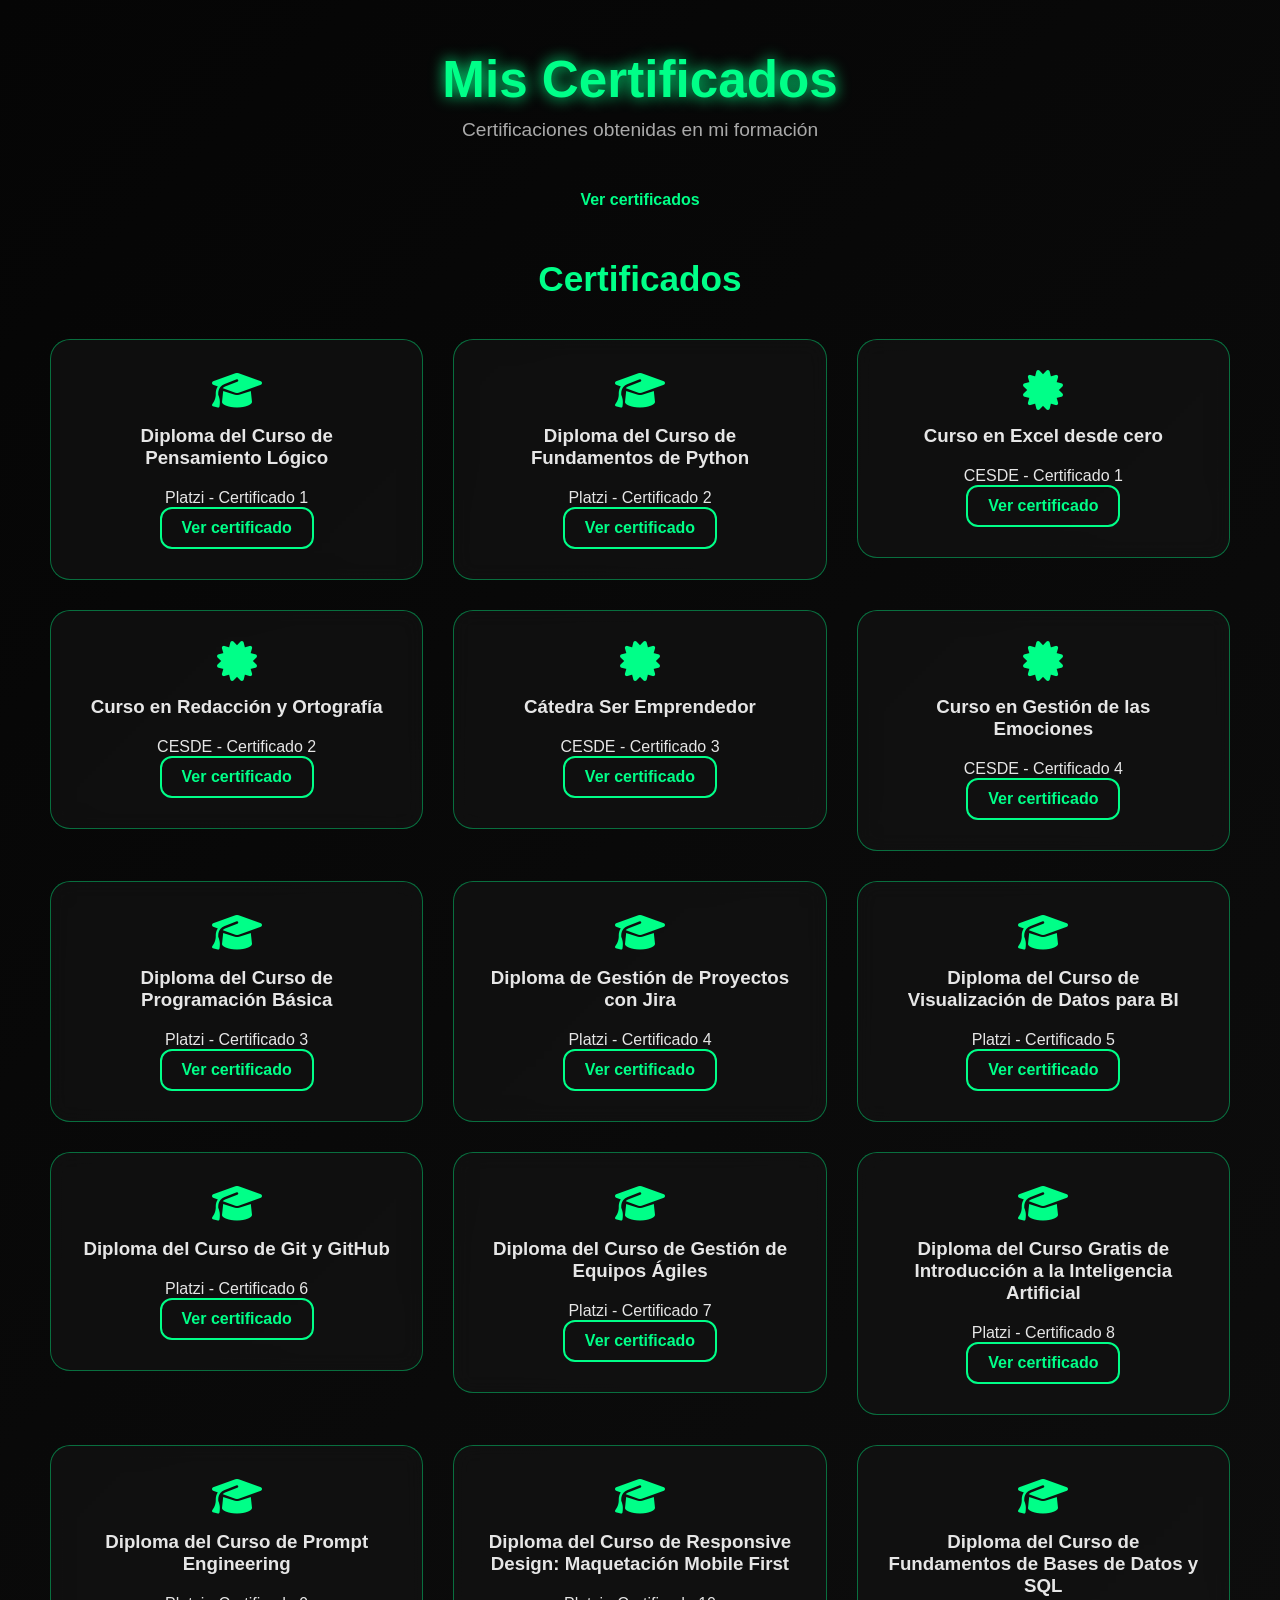
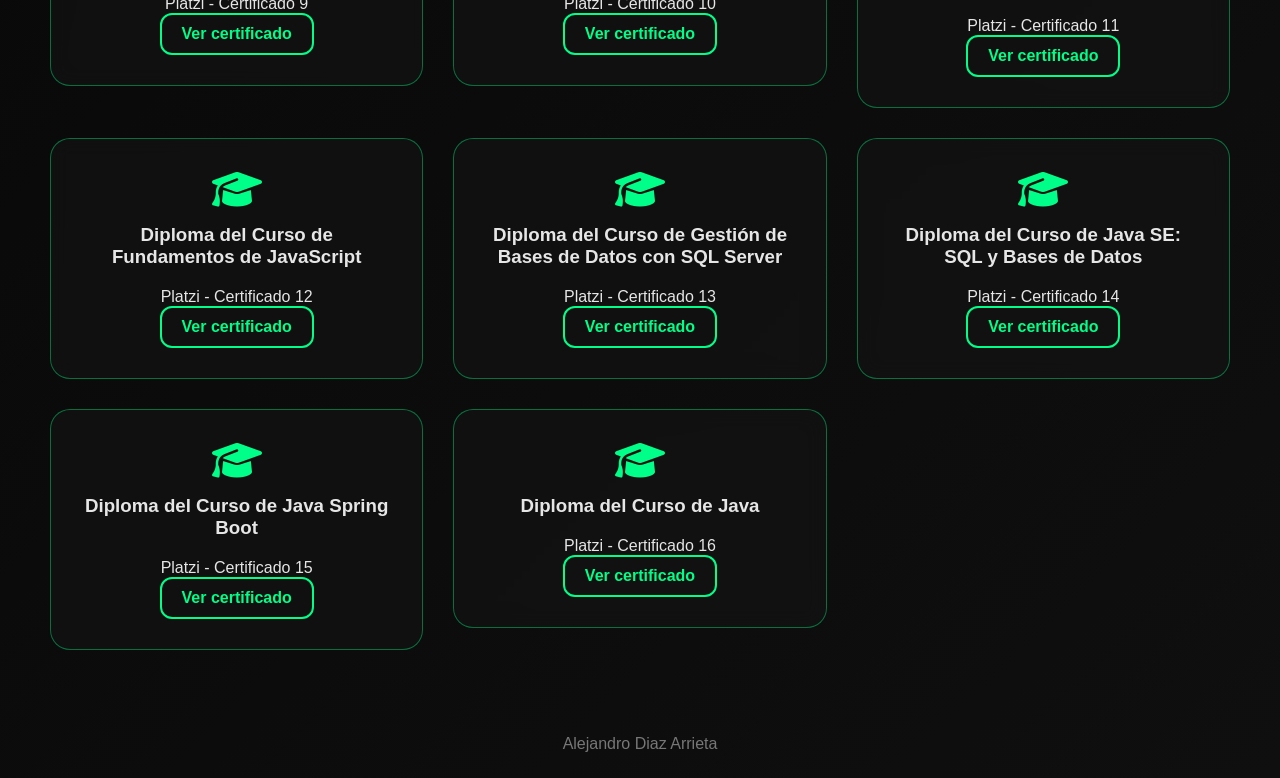
<file: index.html>
<!DOCTYPE html>
<html lang="es">
<head>
    <meta charset="UTF-8">
    <meta name="viewport" content="width=device-width, initial-scale=1.0">
    <meta name="author" content="alejandro diaz arrieta">
    <title>Mis Certificados</title>

    <!-- Favicon -->
    <link rel="icon" type="image/svg+xml" href="./favicon.svg">

    <!-- Estilos -->
    <link rel="stylesheet" href="./certificados.css">
    <link rel="stylesheet" href="https://cdnjs.cloudflare.com/ajax/libs/font-awesome/6.5.0/css/all.min.css">
</head>
<body>

    <header>
        <h1>Mis Certificados</h1>
        <p>Certificaciones obtenidas en mi formación</p>
    </header>

    <nav>
        <a href="#certificados">Ver certificados</a>
    </nav>

    <main>
        <section id="certificados">
            <h2>Certificados</h2>

            <ul class="grid">

                <li>
                    <article class="card">
                        <i class="fa-solid fa-graduation-cap icon"></i>
                        <h3>Diploma del Curso de Pensamiento Lógico</h3>
                        <p>Platzi - Certificado 1</p>
                        <a href="https://platzi.com/p/aldiaz9763/curso/12116-course/diploma/detalle/" target="_blank">
                            Ver certificado
                        </a>
                    </article>
                </li>

                <li>
                    <article class="card">
                        <i class="fa-solid fa-graduation-cap icon"></i>
                        <h3>Diploma del Curso de Fundamentos de Python</h3>
                        <p>Platzi - Certificado 2</p>
                        <a href="https://platzi.com/p/aldiaz9763/curso/12286-course/diploma/detalle/" target="_blank">
                            Ver certificado
                        </a>
                    </article>
                </li>

                <li>
                    <article class="card">
                        <i class="fa-solid fa-certificate icon"></i>
                        <h3>Curso en Excel desde cero</h3>
                        <p>CESDE - Certificado 1</p>
                        <a href="https://edigital.cesde.edu.co/mod/customcert/view.php?id=1686594&downloadown=1" target="_blank">
                            Ver certificado
                        </a>
                    </article>
                </li>

                <li>
                    <article class="card">
                        <i class="fa-solid fa-certificate icon"></i>
                        <h3>Curso en Redacción y Ortografía</h3>
                        <p>CESDE - Certificado 2</p>
                        <a href="https://edigital.cesde.edu.co/mod/customcert/view.php?id=1686546&downloadown=1" target="_blank">
                            Ver certificado
                        </a>
                    </article>
                </li>

                <li>
                    <article class="card">
                        <i class="fa-solid fa-certificate icon"></i>
                        <h3>Cátedra Ser Emprendedor</h3>
                        <p>CESDE - Certificado 3</p>
                        <a href="https://edigital.cesde.edu.co/mod/customcert/view.php?id=1686778&downloadown=1" target="_blank">
                            Ver certificado
                        </a>
                    </article>
                </li>

                <li>
                    <article class="card">
                        <i class="fa-solid fa-certificate icon"></i>
                        <h3>Curso en Gestión de las Emociones</h3>
                        <p>CESDE - Certificado 4</p>
                        <a href="https://edigital.cesde.edu.co/mod/customcert/view.php?id=1686438&downloadown=1" target="_blank">
                            Ver certificado
                        </a>
                    </article>
                </li>

                <li>
                    <article class="card">
                        <i class="fa-solid fa-graduation-cap icon"></i>
                        <h3>Diploma del Curso de Programación Básica</h3>
                        <p>Platzi - Certificado 3</p>
                        <a href="https://platzi.com/p/aldiaz9763/curso/3208-course/diploma/detalle/" target="_blank">
                            Ver certificado
                        </a>
                    </article>
                </li>

                <li>
                    <article class="card">
                        <i class="fa-solid fa-graduation-cap icon"></i>
                        <h3>Diploma de Gestión de Proyectos con Jira</h3>
                        <p>Platzi - Certificado 4</p>
                        <a href="https://platzi.com/p/aldiaz9763/curso/11967-proyectos-jira/diploma/detalle/" target="_blank">
                            Ver certificado
                        </a>
                    </article>
                </li>

                <li>
                    <article class="card">
                        <i class="fa-solid fa-graduation-cap icon"></i>
                        <h3>Diploma del Curso de Visualización de Datos para BI</h3>
                        <p>Platzi - Certificado 5</p>
                        <a href="https://platzi.com/p/aldiaz9763/curso/11124-course/diploma/detalle/">
                            Ver certificado
                        </a>
                    </article>
                </li>

                <li>
                    <article class="card">
                        <i class="fa-solid fa-graduation-cap icon"></i>
                        <h3>Diploma del Curso de Git y GitHub</h3>
                        <p>Platzi - Certificado 6</p>
                        <a href="https://platzi.com/p/aldiaz9763/curso/11059-course/diploma/detalle/">
                            Ver certificado
                        </a>
                    </article>
                </li>

                <li>
                    <article class="card">
                        <i class="fa-solid fa-graduation-cap icon"></i>
                        <h3>Diploma del Curso de Gestión de Equipos Ágiles</h3>
                        <p>Platzi - Certificado 7</p>
                        <a href="https://platzi.com/p/aldiaz9763/curso/4128-course/diploma/detalle/">
                            Ver certificado
                        </a>
                    </article>
                </li>

                <li>
                    <article class="card">
                        <i class="fa-solid fa-graduation-cap icon"></i>
                        <h3>Diploma del Curso Gratis de Introducción a la Inteligencia Artificial</h3>
                        <p>Platzi - Certificado 8</p>
                        <a href="https://platzi.com/p/aldiaz9763/curso/11157-course/diploma/detalle/">
                            Ver certificado
                        </a>
                    </article>
                </li>

                <li>
                    <article class="card">
                        <i class="fa-solid fa-graduation-cap icon"></i>
                        <h3>Diploma del Curso de Prompt Engineering</h3>
                        <p>Platzi - Certificado 9</p>
                        <a href="https://platzi.com/p/aldiaz9763/curso/12323-course/diploma/detalle/">
                            Ver certificado
                        </a>
                    </article>
                </li>

                <li>
                    <article class="card">
                        <i class="fa-solid fa-graduation-cap icon"></i>
                        <h3>Diploma del Curso de Responsive Design: Maquetación Mobile First</h3>
                        <p>Platzi - Certificado 10</p>
                        <a href="https://platzi.com/p/aldiaz9763/curso/12345-course/diploma/detalle/">
                            Ver certificado
                        </a>
                    </article>
                </li>

                <li>
                    <article class="card">
                        <i class="fa-solid fa-graduation-cap icon"></i>
                        <h3>Diploma del Curso de Fundamentos de Bases de Datos y SQL</h3>
                        <p>Platzi - Certificado 11</p>
                        <a href="https://platzi.com/p/aldiaz9763/curso/13017-course/diploma/detalle/">
                            Ver certificado
                        </a>
                    </article>
                </li>

                <li>
                    <article class="card">
                        <i class="fa-solid fa-graduation-cap icon"></i>
                        <h3>Diploma del Curso de Fundamentos de JavaScript</h3>
                        <p>Platzi - Certificado 12</p>
                        <a href="https://platzi.com/p/aldiaz9763/curso/12648-course/diploma/detalle/">
                            Ver certificado
                        </a>
                    </article>
                </li>

                <li>
                    <article class="card">
                        <i class="fa-solid fa-graduation-cap icon"></i>
                        <h3>Diploma del Curso de Gestión de Bases de Datos con SQL Server</h3>
                        <p>Platzi - Certificado 13</p>
                        <a href="https://platzi.com/p/aldiaz9763/curso/12869-sql-server/diploma/detalle/">
                            Ver certificado
                        </a>
                    </article>
                </li>

                <li>
                    <article class="card">
                        <i class="fa-solid fa-graduation-cap icon"></i>
                        <h3>Diploma del Curso de Java SE: SQL y Bases de Datos</h3>
                        <p>Platzi - Certificado 14</p>
                        <a href="https://platzi.com/p/aldiaz9763/curso/8048-java-sql/diploma/detalle/">
                            Ver certificado
                        </a>
                    </article>
                </li>

                <li>
                    <article class="card">
                        <i class="fa-solid fa-graduation-cap icon"></i>
                        <h3>Diploma del Curso de Java Spring Boot</h3>
                        <p>Platzi - Certificado 15</p>
                        <a href="https://platzi.com/p/aldiaz9763/curso/12217-java-spring-boot/diploma/detalle/">
                            Ver certificado
                        </a>
                    </article>
                </li>

                <li>
                    <article class="card">
                        <i class="fa-solid fa-graduation-cap icon"></i>
                        <h3>Diploma del Curso de Java</h3>
                        <p>Platzi - Certificado 16</p>
                        <a href="https://platzi.com/p/aldiaz9763/curso/12199-java/diploma/detalle/">
                            Ver certificado
                        </a>
                    </article>
                </li>

            </ul>
        </section>
    </main>

    <footer>
        <p>Alejandro Diaz Arrieta</p>
    </footer>

</body>
</html>
</file>
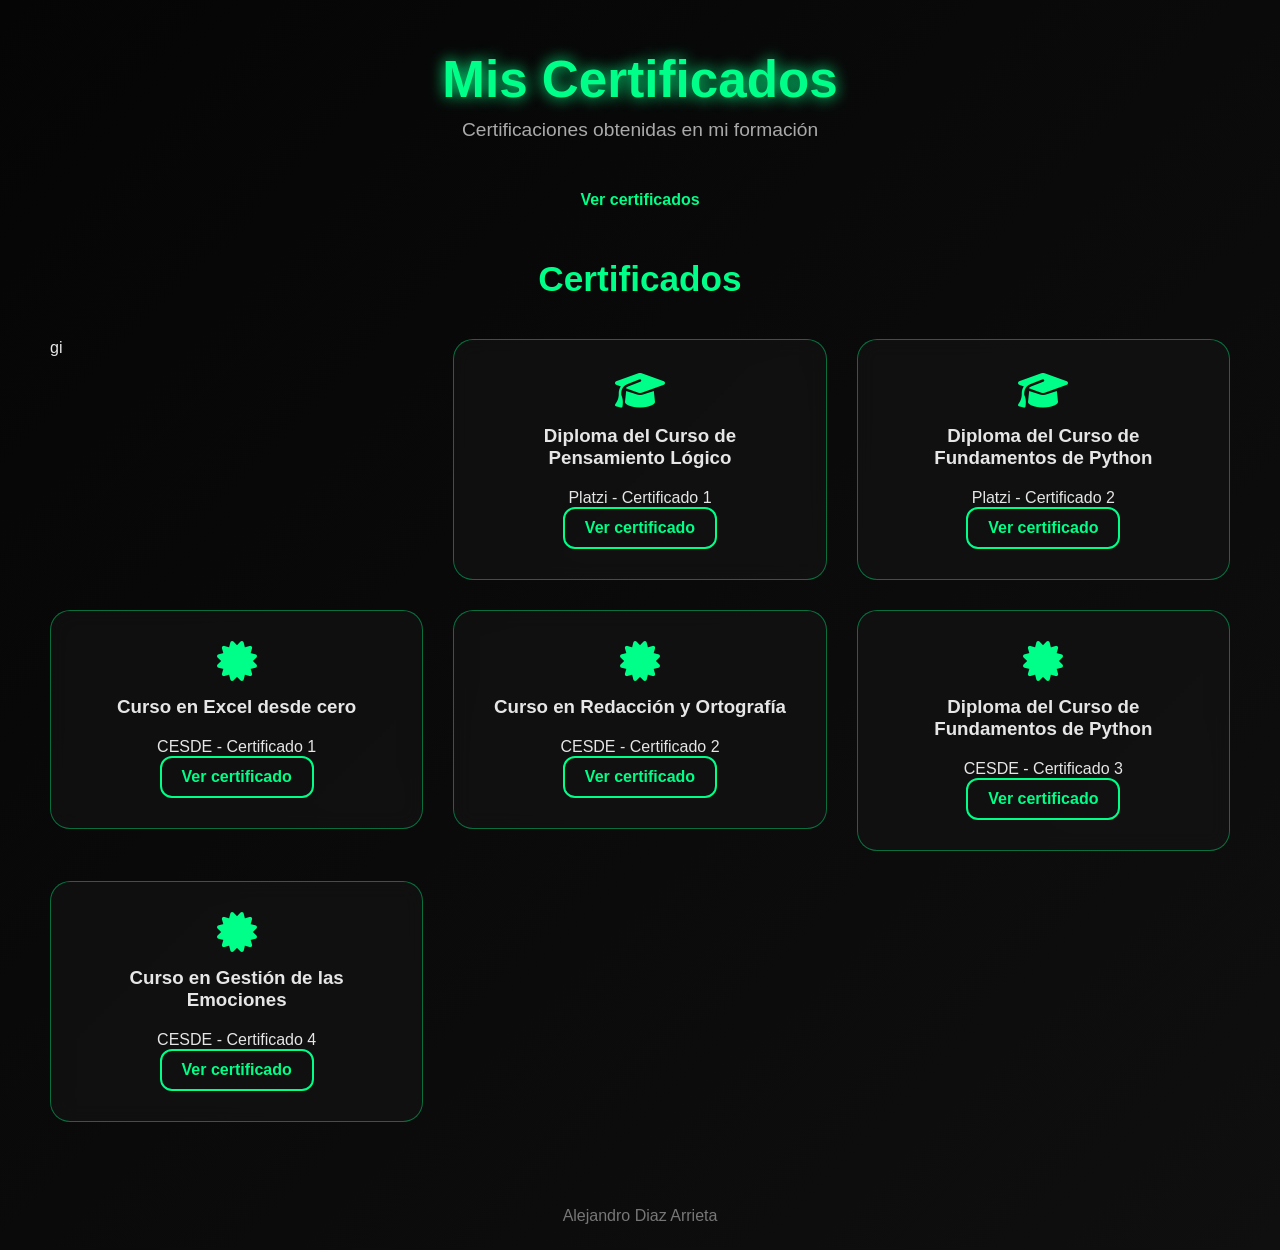
<file: certificados.html>
<!DOCTYPE html>
<html lang="es">
<head>
    <meta charset="UTF-8">
    <meta name="viewport" content="width=device-width, initial-scale=1.0">
    <title>Mis Certificados</title>
    <link rel="stylesheet" href="./certificados.css">
    <link rel="stylesheet" href="https://cdnjs.cloudflare.com/ajax/libs/font-awesome/6.5.0/css/all.min.css">
</head>

<body>

<header>
    <h1>Mis Certificados</h1>
    <p>Certificaciones obtenidas en mi formación</p>
</header>

<nav>
    <a href="#certificados">Ver certificados</a>
</nav>

<main>

<section id="certificados">
    <h2>Certificados</h2>

    <ul class="grid">gi

        <li> 
            <article class="card">
                <i class="fa-solid fa-graduation-cap icon"></i>
                <h3>Diploma del Curso de Pensamiento Lógico</h3>
                <p>Platzi - Certificado 1</p>
                <a href="https://platzi.com/p/aldiaz9763/curso/12116-course/diploma/detalle/" target="_blank">
                    Ver certificado
                </a>
            </article>
        </li>

        <li>
            <article class="card">
                <i class="fa-solid fa-graduation-cap icon"></i>
                <h3> Diploma del Curso de Fundamentos de Python</h3>
                <p>Platzi - Certificado 2</p>
                <a href="https://platzi.com/p/aldiaz9763/curso/12286-course/diploma/detalle/" target="_blank">
                    Ver certificado
                </a>
            </article>
        </li>

        <li>
            <article class="card">
                <i class="fa-solid fa-certificate icon"></i>
                <h3>Curso en Excel desde cero</h3>
                <p>CESDE - Certificado 1</p>
                <a href="https://edigital.cesde.edu.co/mod/customcert/view.php?id=1686594&downloadown=1" target="_blank">
                    Ver certificado
                </a>
            </article>
        </li>

        <li>
            <article class="card">
                <i class="fa-solid fa-certificate icon"></i>
                <h3>Curso en Redacción y Ortografía</h3>
                <p>CESDE - Certificado 2</p>
                <a href="https://edigital.cesde.edu.co/mod/customcert/view.php?id=1686546&downloadown=1" target="_blank">
                    Ver certificado
                </a>
            </article>
        </li>

        <li>
            <article class="card">
                <i class="fa-solid fa-certificate icon"></i>
                <h3>Diploma del Curso de Fundamentos de Python</h3>
                <p>CESDE - Certificado 3</p>
                <a href="https://edigital.cesde.edu.co/mod/customcert/view.php?id=1686778&downloadown=1" target="_blank">
                    Ver certificado
                </a>
            </article>
        </li>

        <li>
            <article class="card">
                <i class="fa-solid fa-certificate icon"></i>
                <h3>Curso en Gestión de las Emociones</h3>
                <p>CESDE - Certificado 4</p>
                <a href="https://edigital.cesde.edu.co/mod/customcert/view.php?id=1686438&downloadown=1" target="_blank">
                    Ver certificado
                </a>
            </article>
        </li>

    </ul>
</section>

</main>

<footer>
    <p>Alejandro Diaz Arrieta</p>
</footer>

</body>
</html>
</file>
<file: certificados.css>
* {
    margin: 0;
    padding: 0;
    box-sizing: border-box;
}

body {
    font-family: 'Segoe UI', sans-serif;
    background: linear-gradient(135deg, #050505, #0f0f0f);
    color: #e6e6e6;
}


header {
    text-align: center;
    padding: 50px 20px;
}

header h1 {
    font-size: 3.2rem;
    color: #00ff88;
    text-shadow: 0 0 15px #00ff88;
}

header p {
    margin-top: 10px;
    color: #aaa;
    font-size: 1.2rem;
}


nav {
    text-align: center;
    margin-bottom: 30px;
}

nav a {
    color: #00ff88;
    text-decoration: none;
    font-weight: bold;
}


main {
    padding: 20px 50px;
}


h2 {
    text-align: center;
    font-size: 2.2rem;
    margin-bottom: 40px;
    color: #00ff88;
}


.grid {
    list-style: none;
    display: grid;
    grid-template-columns: repeat(auto-fit, minmax(280px, 1fr));
    gap: 30px;
}


.card {
    backdrop-filter: blur(10px);
    background: rgba(20, 20, 20, 0.6);
    border: 1px solid rgba(0, 255, 136, 0.4);
    border-radius: 20px;
    padding: 30px;
    text-align: center;
    transition: 0.3s;
}


.card:hover {
    transform: translateY(-10px);
    box-shadow: 0 0 30px #00ff88;
}


.icon {
    font-size: 2.5rem;
    color: #00ff88;
    margin-bottom: 15px;
}


.card h3 {
    margin-bottom: 20px;
}


.card a {
    display: inline-block;
    padding: 10px 20px;
    border: 2px solid #00ff88;
    border-radius: 12px;
    color: #00ff88;
    text-decoration: none;
    font-weight: bold;
    transition: 0.3s;
}


.card a:hover {
    background: #00ff88;
    color: black;
    box-shadow: 0 0 20px #00ff88;
}


footer {
    text-align: center;
    padding: 25px;
    margin-top: 40px;
    color: #777;
}
</file>
